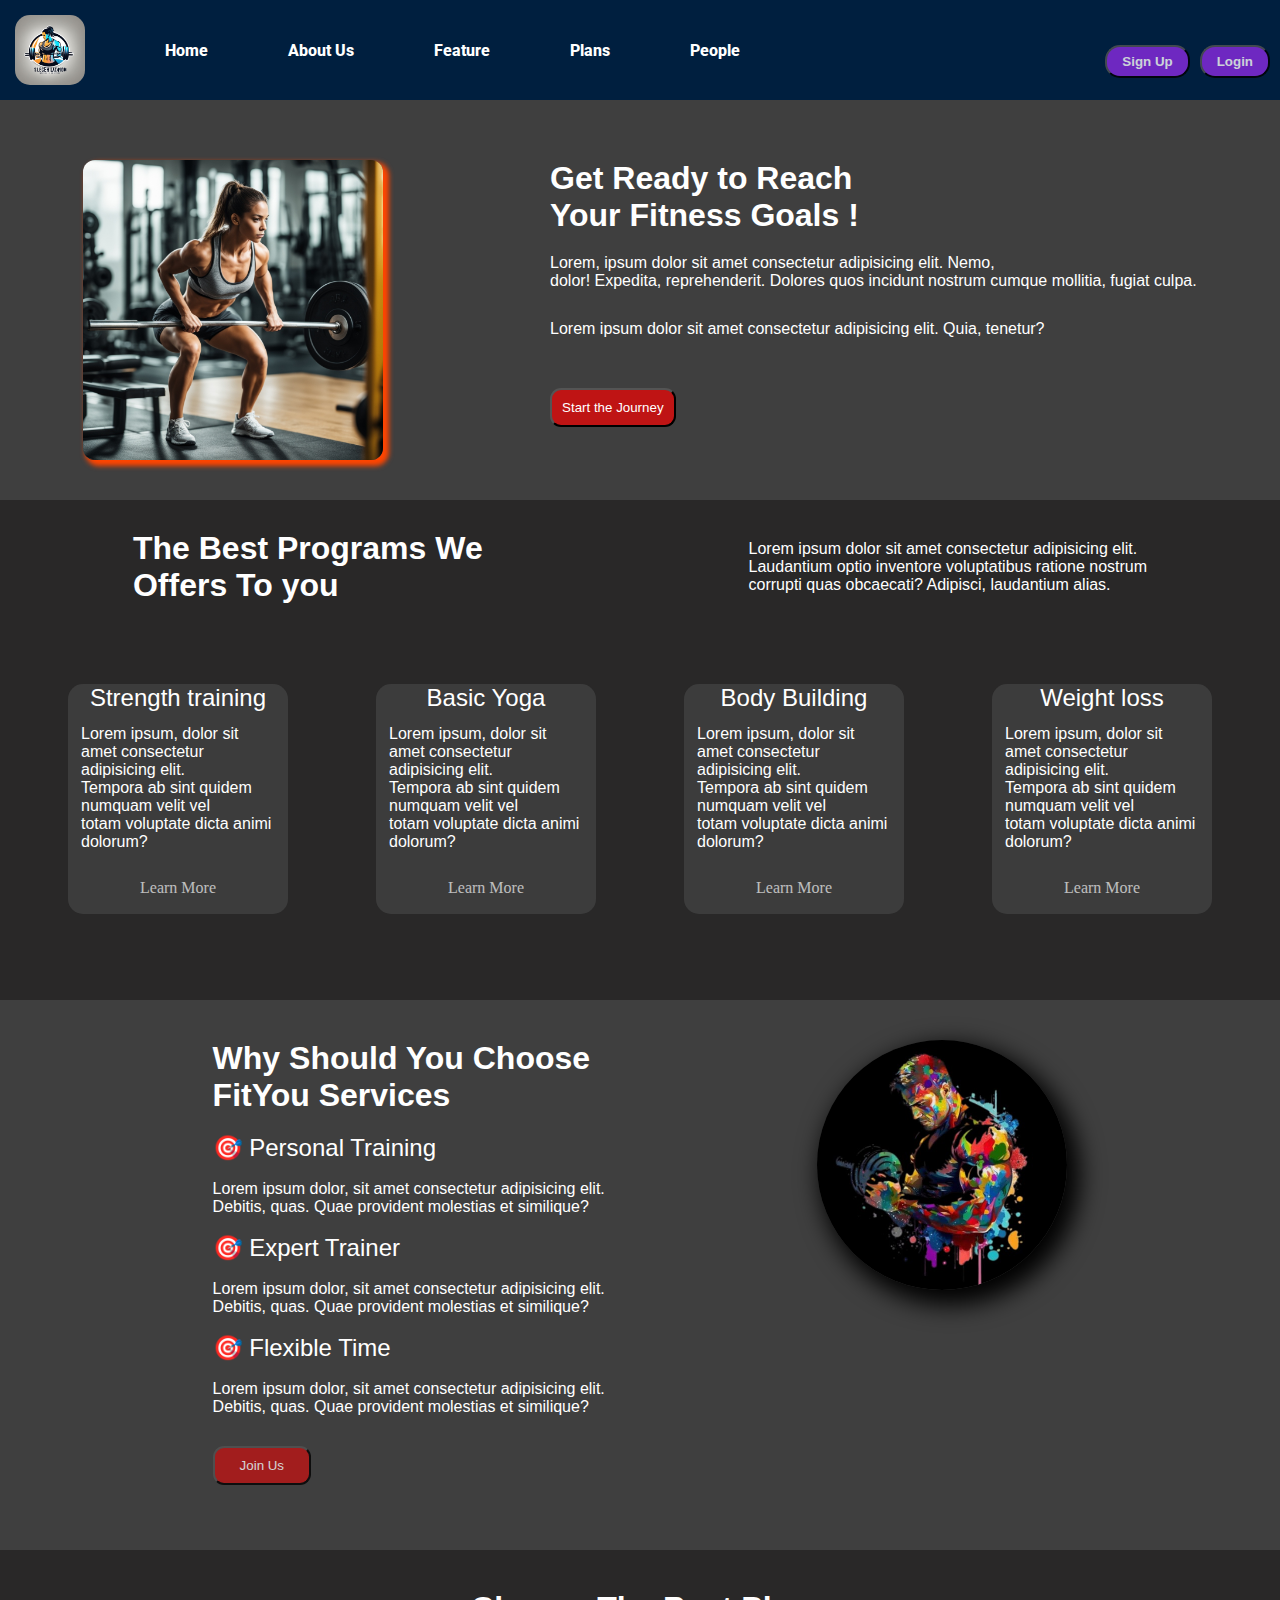
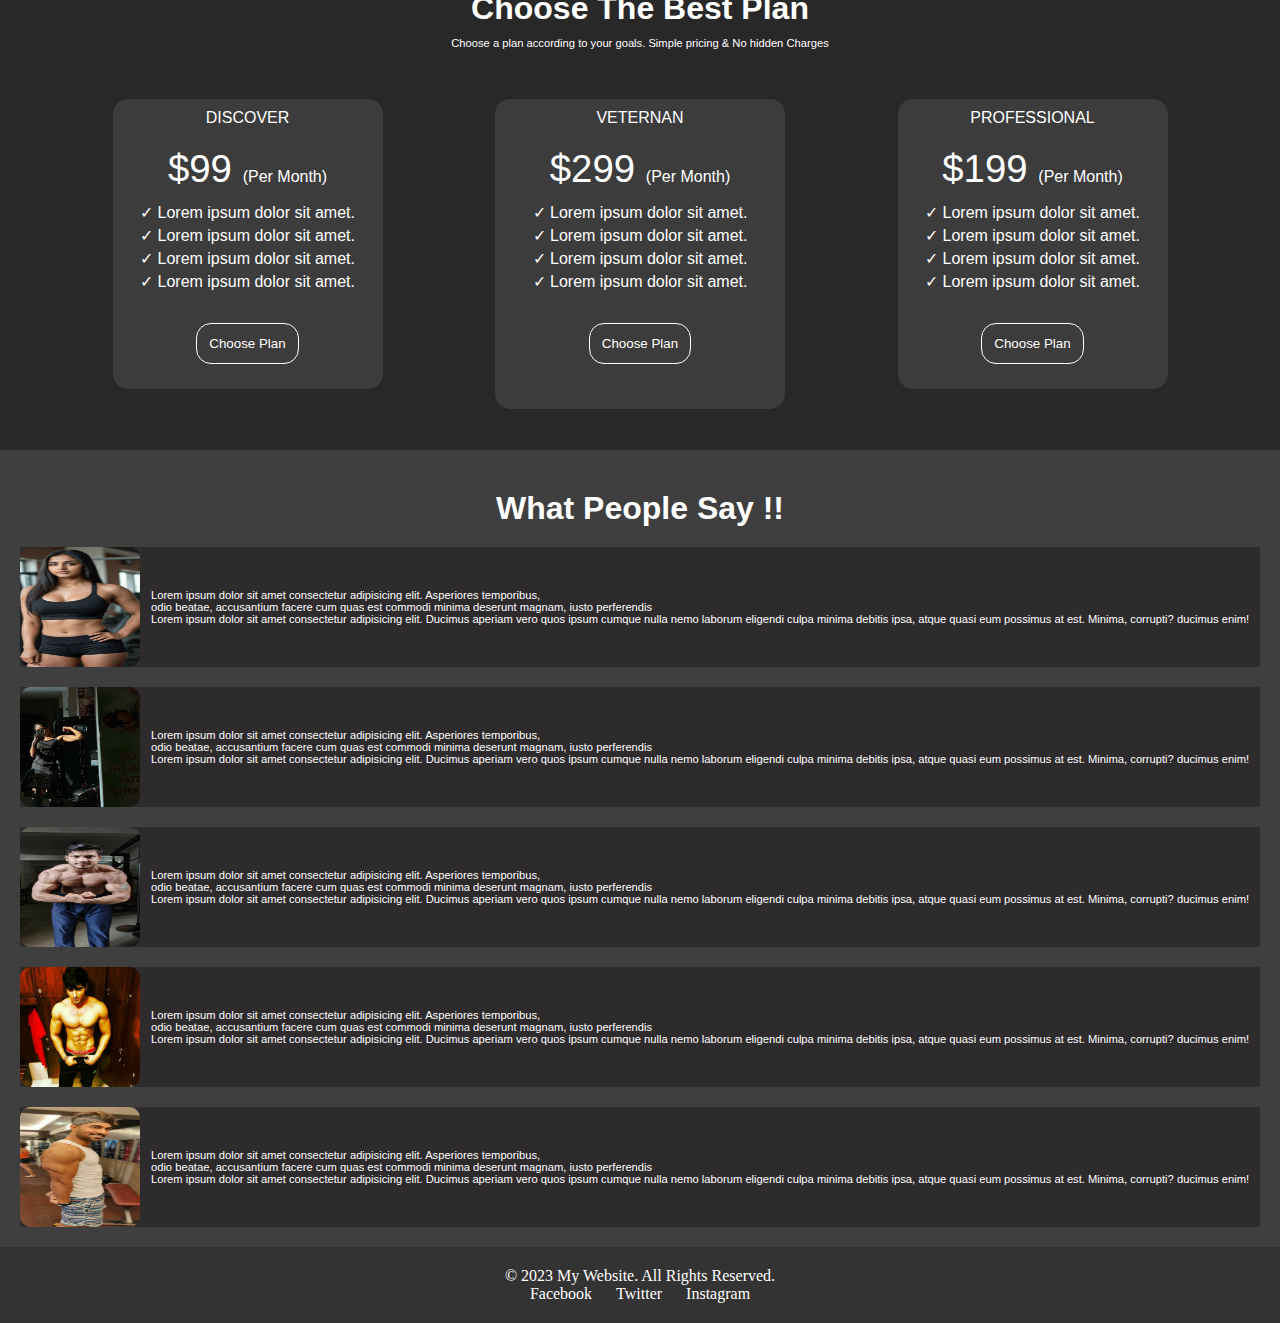
<file: index.html>
<!DOCTYPE html>
<html lang="en">
  <head>
    <meta charset="UTF-8">
    <meta name="viewport" content="width=device-width, initial-scale=1.0">
    <link rel="stylesheet" href="landingPage.css">
    <link
      href="https://fonts.googleapis.com/css2?family=Roboto:ital,wght@0,100;0,300;0,400;0,500;0,700;0,900;1,100;1,300;1,400;1,500;1,700;1,900&display=swap"
      rel="stylesheet">
    <link rel="stylesheet"
      href="https://cdnjs.cloudflare.com/ajax/libs/font-awesome/5.15.3/css/all.min.css" />
    <title>FitYou</title>
  </head>
  <body>
    <nav class="navbar">
      <div class="nav-logo">
        <img src="logo.jpeg" alt="loading">
      </div>
      <div class="nav-container">
        <ul>
          <li class="nav-items"><a href="#Home">Home</a></li>
          <li class="nav-items"><a href="#About">About Us</a></li>
          <li class="nav-items"><a href="#Feature">Feature</a></li>
          <li class="nav-items"><a href="#Plans">Plans</a></li>
          <li class="nav-items"><a href="#People">People</a></li>
        </ul>
      </div>
      <div class="container">
        <button class="button" id="loginBtn">
          Login
        </button>
        <button class="button" id="signupBtn">
          Sign Up
        </button>
      </div>
      <div id="loginModal" class="modal">
        <div class="modal-content">
          <span class="close">&times;</span>
          <h2>Login</h2>
          <form>
            <label for="Username">Username:</label>
            <input type="text" name="username" id="username"><br><br>
            <label for="Password">Password:</label>
            <input type="password" name="password" id="password"><br><br>
            <input type="submit" value="Login">
          </form>
        </div>
      </div>
      <div id="signupModal" class="modal">
        <div class="modal-content">
          <span class="close">&times;</span>
          <h2>Sign Up</h2>
          <form>
            <label for="newUsername">Username:</label>
            <input type="text" name="newUsername" id="newUsername"
              placeholder="Choose a Username!"><br>
            <label for="email">Email-Id:</label>
            <input type="email" name="email" id="email"
              placeholder="Enter Your Mail"><br>
            <label for="password">Password:</label>
            <input type="password" id="newPassword"
              placeholder="Enter your Password"><br>
            <label for="Phone">Phone:</label>
            <input type="tel" name="phone" id="phone"
              placeholder="Enter your number"><br>
            <label for="Age">Age:</label>
            <input type="date" name="age" id="age"
              placeholder="Enter your Age"><br>
            <label for="checkbox">Are you above 18?</label>
            <input type="checkbox" name="verify" id="verify"
              placeholder="Are you aure above 18?"><br><br>
            <input type="submit" value="Sign Up">
          </form>
        </div>
      </div>
      <div class="hamburger" id="hamburger"
        style="position: absolute; top: 45px; right: 20px">
        <i class="fas fa-bars" style="color: #fff; font-size: 24px;"></i>
      </div>
    </nav>
    <section class="Home" id="Home">
      <div class="ad">
        <img src="gym promo.jpeg" alt="loading">
      </div>
      <div class="promo">
        <h1>Get Ready to Reach <br>Your Fitness Goals <span
            class="exclamation">!</span></h1>
        <p>Lorem, ipsum dolor sit amet consectetur adipisicing elit. Nemo,
          <br>dolor! Expedita, reprehenderit. Dolores quos incidunt nostrum
          cumque mollitia, fugiat culpa.</p><span>
          <p>Lorem ipsum dolor sit amet consectetur adipisicing elit. Quia,
            tenetur?</p>
        </span>
        <div class="join-button">
          <button class="join-btn" id="signupBtn2">Start the Journey</button>
        </div>
      </div>
    </section>
     <section class="About-us" id="About">
      <div class="about">
        <h1>The Best Programs We<br> Offers To you</h1>
        <p>Lorem ipsum dolor sit amet consectetur adipisicing elit. <br>
          Laudantium optio inventore voluptatibus ratione nostrum <br>corrupti
          quas obcaecati? Adipisci, laudantium alias.</p>
      </div>
      <div class="Training-types">
        <div class="Box1">
          <h2>Strength training</h2>
          <p>Lorem ipsum, dolor sit amet consectetur adipisicing elit.
            <br>Tempora ab sint quidem numquam velit vel <br>totam voluptate
            dicta animi dolorum?</p>
          <a href="#">Learn More</a>
        </div>
        <div class="Box1">
          <h2>Basic Yoga</h2>
          <p>Lorem ipsum, dolor sit amet consectetur adipisicing elit.
            <br>Tempora ab sint quidem numquam velit vel <br>totam voluptate
            dicta animi dolorum?</p>
          <a href="#">Learn More</a>
        </div>
        <div class="Box1">
          <h2>Body Building</h2>
          <p>Lorem ipsum, dolor sit amet consectetur adipisicing elit.
            <br>Tempora ab sint quidem numquam velit vel <br>totam voluptate
            dicta animi dolorum?</p>
          <a href="#">Learn More</a>
        </div>
        <div class="Box1">
          <h2>Weight loss</h2>
          <p>Lorem ipsum, dolor sit amet consectetur adipisicing elit.
            <br>Tempora ab sint quidem numquam velit vel <br>totam voluptate
            dicta animi dolorum?</p>
          <a href="#">Learn More</a>
        </div>
      </div>
    </section>
    <section class="Feature" id="Feature">
      <div class="features">
        <div class="slide1">
          <h1>Why Should You Choose <br> FitYou Services</h1>
          <div class="feature--">
            <h4>🎯 Personal Training</h4>
            <p>Lorem ipsum dolor, sit amet consectetur adipisicing elit.<br>
              Debitis, quas. Quae provident molestias et similique?</p>
          </div>
          <div class="feature--">
            <h4>🎯 Expert Trainer</h4>
            <p>Lorem ipsum dolor, sit amet consectetur adipisicing elit.<br>
              Debitis, quas. Quae provident molestias et similique?</p>
          </div>
          <div class="feature--">
            <h4>🎯 Flexible Time</h4>
            <p>Lorem ipsum dolor, sit amet consectetur adipisicing elit.<br>
              Debitis, quas. Quae provident molestias et similique?</p>
          </div>
          <div class="join-button2">
            <button class="join-btn2" id="signupBtn3">Join Us</button>
          </div>
        </div>
        <div class="slide2">
          <img src="ad-gym.jpeg" alt="loading">
        </div>
      </div>
    </section> 
    <section class="Plans" id="Plans">
      <h1>Choose The Best Plan</h1>
      <p>Choose a plan according to your goals. Simple pricing & No hidden Charges</p>
      <div class="PLan--">
        <div class="Plan-">
          <p>DISCOVER</p>
          <p><span style="font-size: 2.4rem; font-weight: 300;">$99 </span>(Per Month)</p>
          <ul>
            <li>✓ Lorem ipsum dolor sit amet.</li>
            <li>✓ Lorem ipsum dolor sit amet.</li>
            <li>✓ Lorem ipsum dolor sit amet.</li>
            <li>✓ Lorem ipsum dolor sit amet.</li>
          </ul>
          <button class="Plan-Selection">Choose Plan</button>
        </div>
        <div class="Plan-">
          <p>VETERNAN</p>
          <p><span style="font-size: 2.4rem; font-weight: 300;">$299 </span>(Per Month)</p>
          <ul>
            <li>✓ Lorem ipsum dolor sit amet.</li>
            <li>✓ Lorem ipsum dolor sit amet.</li>
            <li>✓ Lorem ipsum dolor sit amet.</li>
            <li>✓ Lorem ipsum dolor sit amet.</li>
          </ul>
          <button class="Plan-Selection">Choose Plan</button>
        </div>
        <div class="Plan-">
          <p>PROFESSIONAL</p>
          <p><span style="font-size: 2.4rem; font-weight: 300;">$199 </span>(Per Month)</p>
          <ul>
            <li>✓ Lorem ipsum dolor sit amet.</li>
            <li>✓ Lorem ipsum dolor sit amet.</li>
            <li>✓ Lorem ipsum dolor sit amet.</li>
            <li>✓ Lorem ipsum dolor sit amet.</li>
          </ul>
          <button class="Plan-Selection">Choose Plan</button>
        </div>
      </div>
    </section>
    <section class="People"  id="People">
      <h1>What People Say !!</h1>
      <div class="People--">
        <div class="People-">
          <img src="people1.jpeg" alt="loading" srcset="" class="people1">
          <p>Lorem ipsum dolor sit amet consectetur adipisicing elit. Asperiores temporibus, <br> odio beatae, accusantium facere cum quas est commodi minima deserunt magnam, iusto perferendis <br>Lorem ipsum dolor sit amet consectetur adipisicing elit. Ducimus aperiam vero quos ipsum cumque nulla nemo laborum eligendi culpa minima debitis ipsa, atque quasi eum possimus at est. Minima, corrupti? ducimus enim!</p>
        </div>
        <div class="People-">
          <img src="people2.jpeg" alt="loading" class="people2">
          <p>Lorem ipsum dolor sit amet consectetur adipisicing elit. Asperiores temporibus, <br> odio beatae, accusantium facere cum quas est commodi minima deserunt magnam, iusto perferendis <br>Lorem ipsum dolor sit amet consectetur adipisicing elit. Ducimus aperiam vero quos ipsum cumque nulla nemo laborum eligendi culpa minima debitis ipsa, atque quasi eum possimus at est. Minima, corrupti? ducimus enim!</p>
        </div>
        <div class="People-">
          <img src="people3.jpeg" alt="loading" srcset="" class="people3">
          <p>Lorem ipsum dolor sit amet consectetur adipisicing elit. Asperiores temporibus, <br> odio beatae, accusantium facere cum quas est commodi minima deserunt magnam, iusto perferendis <br>Lorem ipsum dolor sit amet consectetur adipisicing elit. Ducimus aperiam vero quos ipsum cumque nulla nemo laborum eligendi culpa minima debitis ipsa, atque quasi eum possimus at est. Minima, corrupti? ducimus enim!</p>
        </div>
        <div class="People-">
          <img src="people4.jpeg" alt="loading" srcset="" class="people4">
          <p>Lorem ipsum dolor sit amet consectetur adipisicing elit. Asperiores temporibus, <br> odio beatae, accusantium facere cum quas est commodi minima deserunt magnam, iusto perferendis <br>Lorem ipsum dolor sit amet consectetur adipisicing elit. Ducimus aperiam vero quos ipsum cumque nulla nemo laborum eligendi culpa minima debitis ipsa, atque quasi eum possimus at est. Minima, corrupti? ducimus enim!</p>
        </div>
        <div class="People-">
          <img src="people5.jpeg" alt="loading" class="people5">
          <p>Lorem ipsum dolor sit amet consectetur adipisicing elit. Asperiores temporibus, <br> odio beatae, accusantium facere cum quas est commodi minima deserunt magnam, iusto perferendis <br>Lorem ipsum dolor sit amet consectetur adipisicing elit. Ducimus aperiam vero quos ipsum cumque nulla nemo laborum eligendi culpa minima debitis ipsa, atque quasi eum possimus at est. Minima, corrupti? ducimus enim!</p>
        </div>
      </div>
    <section class="Footer">
      <footer class="footer">
        <div class="footer-content">
            <p>&copy; 2023 My Website. All Rights Reserved.</p>
            <ul class="socials">
                <li><a href="#">Facebook</a></li>
                <li><a href="#">Twitter</a></li>
                <li><a href="#">Instagram</a></li>
            </ul>
        </div>
    </footer>
    </section>
  </body>
  <script src="landingPage.js"></script>
</html>
</file>
<file: landingPage.css>
* {
  margin: 0;
  padding: 0;
  max-width: 100%;
  box-sizing: border-box;
}

.navbar {
  display: flex;
  background-color: #001f3f;
  height: 100px;
  justify-content: space-between;
}

.nav-logo img {
  height: 70px;
  width: 70px;
  margin: 15px;
  border-radius: 15px;
}

.nav-container ul {
  display: flex;
  list-style: none;
}

.nav-container ul li {
  margin: 41px 0;
  padding: 0 40px;

}

.nav-container ul li a {
  font-family: "Roboto", sans-serif;
  font-weight: 800;
  text-decoration: none;
  color: white;
}



.hamburger {
  display: none;
  cursor: pointer;
}


/* LOGIN SIGN UP  */

.container {
  margin-top: 45px;
  margin-left: 300px;

}

.button {
  padding: 7px 15px;
  background-color: blueviolet;
  float: right;
  border-radius: 15px;
  color: white;
  font-family: "Baloo 2", sans-serif;
  font-weight: 800;
  margin-right: 10px;
  cursor: pointer;
  opacity: 0.8;
}

.button:hover {
  opacity: 1;
}

.modal {
  display: none;
  position: fixed;
  z-index: 1;
  left: 0;
  top: 0;
  width: 100%;
  height: 100%;
  overflow: auto;
  background-color: rgba(0, 0, 0, 0.5);
  justify-content: center;
  align-items: center;
}

.modal-content {
  background-color: #ee930a;
  padding: 20px;
  border: 1px solid #888;
  width: 300px;
  text-align: left;
  border-radius: 8px;
}

.modal-content h2 {
  text-align: center;
  font-family: "Baloo 2", sans-serif;
  margin-bottom: 10px;
  color: white;
}

.close {
  color: #0a0a0a;
  float: right;
  font-size: 30px;
  font-weight: bold;
  background-color: red;
  margin-top: -10px;
  margin-right: -10px;
}

.close:hover,
.close:focus {
  color: #000;
  text-decoration: none;
  cursor: pointer;
}

label {
  display: block;
  margin: 10px 0 5px;
  font-weight: bold;
  text-align: left;
  font-family: "Baloo 2", sans-serif;
}

input[type="text"],
input[type="password"],
input[type="email"],
input[type="tel"],
input[type="date"] {
  width: 100%;
  padding: 5px;
  margin: 5px 0 5px;
  border: 1px solid black;
  box-sizing: border-box;
}

input[type="submit"] {
  background-color: #ee2c0abb;
  color: white;
  border: none;
  padding: 12px 20px;
  border-radius: 5px;
  cursor: pointer;
  font-size: 15px;
  transition: background-color 0.3s ease;
  margin-left: 105px;
  font-family: "Baloo 2", sans-serif;
}

input[type="submit"]:hover {
  background-color: #ee2c0a;
  font-weight: bold;
}

/* HOME PAGE STYLING  */

.Home {
  display: flex;
  justify-content: space-around;
  background-color: rgb(63, 63, 63);
  height: 400px;
}

.ad img {
  margin: 60px 0px;
  height: 300px;
  width: 300px;
  border-radius: 12px;
  box-shadow: 4px 4px 5px 2px orangered;
}

.promo {
  margin-top: 60px;
  color: white;
}

.promo h1 {
  font-size: 2rem;
  font-family: 'Gill Sans', 'Gill Sans MT', Calibri, 'Trebuchet MS', sans-serif
}

.promo p {
  font-size: 1rem;
  font-weight: 300;
  padding: 10px 0;
  margin-top: 10px;
  font-family: Arial, Helvetica, sans-serif
}

.join-button button {
  background-color: rgba(255, 0, 0, 0.671);
  color: white;
  outline: none;
  padding: 10px;
  border-radius: 11px;
  margin-top: 40px;
}

.join-button button:hover {
  background-color: red;
  padding: 10px 14px;
  cursor: pointer;
}

.exclamation {
  opacity: 1;
  transition: opacity 0.5s;
}

/* ABOUT US PAGE STYLING */
.About-us {
  background-color: rgb(41, 40, 40);
  height: 500px;
}

.about {
  display: flex;
  justify-content: space-around;
}

.about h1 {
  margin-top: 30px;
  color: white;
  font-size: 2rem;
  font-family: 'Gill Sans', 'Gill Sans MT', Calibri, 'Trebuchet MS', sans-serif;
}

.about p {
  color: white;
  font-size: 1rem;
  font-weight: 300;
  padding: 10px 0;
  margin-top: 30px;
  font-family: Arial, Helvetica, sans-serif
}

.Training-types {
  display: flex;
  gap: 20px;
  justify-content: space-evenly;
  flex-wrap: wrap;
  margin-top: 50px;
}

.Box1 {
  background-color: rgba(63, 63, 63, 0.89);
  margin-top: 30px;
  width: 220px;
  height: 230px;
  border-radius: 15px;
  text-align: center;
}

.Box1 h2 {
  color: white;
  font-family: Verdana, Geneva, Tahoma, sans-serif;
  font-weight: 500;
}

.Box1 p {
  margin-bottom: 15px;
  color: white;
  font-family: "Baloo 2", sans-serif;
  padding: 13px;
  text-align: left;
}

.Box1:hover {
  background-color: orangered;
  cursor: pointer;
  box-shadow: 4px 4px 13px;
  width: 230px;
}

.Box1 a {
  text-decoration: none;
  color: white;
  opacity: 0.666;
}

/* FEATURES PAGE STYLING --- */

.Feature {
  height: 550px;
  background-color: rgb(63, 63, 63);
}

.features {
  display: flex;
  justify-content: space-evenly;
}

.slide1 {
  margin-top: 40px;
}

.slide1 h1 {
  color: white;
  font-size: 2rem;
  font-family: 'Gill Sans', 'Gill Sans MT', Calibri, 'Trebuchet MS', sans-serif;
  margin-bottom: 20px;
}

.slide2 {
  margin-top: 40px;
}

.slide2 img {
  height: 250px;
  width: 250px;
  border-radius: 50%;
  box-shadow: 8px 10px 25px 5px;
}

.feature-- h4 {
  color: white;
  font-size: 1.5rem;
  font-weight: 500;
  font-family: "Baloo 2", sans-serif;
  margin: 18px 0;
}

.feature-- p {
  color: white;
  font-size: 1rem;
  font-weight: 300;
  font-family: "Baloo 2", sans-serif;
}

.join-btn2 {
  background-color: rgba(255, 0, 0, 0.671);
  color: white;
  outline: none;
  padding-top: 10px;
  padding-bottom: 10px;
  padding-left: 25px;
  padding-right: 25px;
  border-radius: 11px;
  margin-top: 30px;
  opacity: 0.777;
}

.join-btn2:hover {
  background-color: red;
  padding: 10px 27px;
  cursor: pointer;
  opacity: 1;
}

/* PLANS PAGE DESIGING  */
.Plans {
  background-color: rgb(41, 40, 40);
  height: 500px;
}

.Plans h1 {
  text-align: center;
  padding-top: 40px;
  color: white;
  font-size: 2rem;
  font-family: 'Gill Sans', 'Gill Sans MT', Calibri, 'Trebuchet MS', sans-serif;
}

.Plans>p {
  padding-top: 10px;
  font-size: 0.7rem;
  color: white;
  font-family: "Baloo 2", sans-serif;
  text-align: center;
  /* transform: scaleX(2); */
  /* overflow: hidden; */
}

.PLan-- {
  display: flex;
  justify-content: space-evenly;
  flex-wrap: wrap;
  margin-top: 50px;
}

.Plan- {
  background-color: rgba(63, 63, 63, 0.89);
  width: 270px;
  height: 290px;
  border-radius: 15px;
  text-align: center;
}
.Plan-:nth-child(2){
  width: 290px;
  height: 310px;
}
.Plan->p{
  font-family: "Baloo 2", sans-serif;
  padding: 10px;
  color: white;
}
.Plan- ul li {
  list-style: none;
  padding: 2px;
  color: white;
  font-family: "Baloo 2", sans-serif;
}
.Plan-:hover{
  background-color: orangered;
  cursor: pointer;
  box-shadow: 4px 4px 13px;
  width: 280px;
}
.Plan-:nth-child(2):hover{
  width: 300px;
}
.Plan-Selection{
  margin-top: 30px;
  border-radius: 15px;
  background: transparent;
  color: white;
  padding: 12px;
  border: 1px solid white;
}
.Plan-Selection:hover{
  padding: 15px;
  background-color: white;
  color: black;
  cursor: pointer;
}

/* PEOPLE PAGE DESIGNING */
.People{
  background-color: rgb(63, 63, 63);
  height: 800px;
}
.People h1{
  text-align: center;
  font-size: 2rem;
  color: white;
  font-family: 'Gill Sans', 'Gill Sans MT', Calibri, 'Trebuchet MS', sans-serif;
  padding-top: 40px;
}
.People-{
  display: flex;
  flex-direction: row;
  justify-content: space-between;
  background-color: rgb(46 43 45);
  margin: 20px;
}
.People- img{
height: 120px;
width: 120px;
border-radius: 11px;
}
.People- p{
  color: white;
  font-family: "Baloo 2", sans-serif;
 font-size: 0.7rem;
 margin: auto;
}

/* FOOTER PAGE  */
.footer {
  background-color: #333;
  color: white;
  padding: 20px 0;
  text-align: center;
}

.footer-content {
  max-width: 1200px;
  margin: 0 auto;
}

.socials {
  list-style: none;
  padding: 0;
}

.socials li {
  display: inline;
  margin: 0 10px;
}

.socials a {
  color: white;
  text-decoration: none;
}

.socials a:hover {
  text-decoration: underline;
}
/* resposive for mobile screen NAVBAR */
@media (max-width:768px){
  .navbar {
    flex-direction: column;
    height: 100px;
  }

  .nav-logo {
    height: 30px;
    width: 30px;
    margin: 10px;
  }

  .nav-container ul {
    flex-direction: column;
  }

  .nav-container ul li {
    margin: 5px 10px;
    padding: 9px 0px;
  }

  .hamburger {
    display: block;

    padding: 10px;
    border-radius: 5px;
    cursor: pointer;
  }

  .nav-container {
    margin-top: 45px;
    position: fixed;
    left: -100%;
    top: 55px;
    width: 40%;
    height: 50vh;
    display: flex;
    background-color: #001f3f;
    flex-direction: column;
    justify-content: center;
    transition: all 0.3s ease-in-out;
  }

  .nav-container.active {
    left: 0px;
  }

  .container {
    top: -50px;
    display: flex;
    flex-direction: row;
    position: relative;
    /* right: -141px; */
    margin-left: 135px;
  }

  .container button {
    font-size: 0.7rem;
    padding: 5px 10px;

  }

  /* HOME PAGE STYLING  */

  .Home {
    flex-direction: column;
    align-items: center;
    height: 800px;
  }

  .ad img {
    margin-top: 50px;
    height: 250px;
    width: 250px;
  }

  .promo h1 {
    text-align: center;
  }

  .promo {
    margin: 10px 0;
  }

  .promo p {
    text-align: center;
  }

  .join-btn {
    display: block;
    margin: 0 auto;
  }

  /* ABOUT PAGE  */
  .About-us {
    height: 600px;
  }

  .Box1 {
    width: 160px;
    height: 140px;
  }

  .Box1 h2 {
    font-size: 13px;
  }

  .Box1 p {
    font-size: 10px;
    padding: 8px;
  }

  .about h1 {
    font-size: 1.5rem;
  }

  .about p {
    font-size: 0.7rem;
  }

  /* FEATURES PAGE  */
  .Feature{
    height: 600px;
  } 
  .features {
    flex-direction: column;
  }

  .slide1 h1 {
    font-size: 1.5rem;
    margin-bottom: 10px;
    text-align: center;
  }

  .feature-- h4 {
    font-size: 1rem;
    margin: 15px 0;
    text-align: center;
  }

  .feature-- p {
    font-size: 0.5rem;
    text-align: center;
    margin-bottom: 10px;
  }

  .join-btn2 {
    display: block;
    margin: 3px auto;
  }

  .slide2 img {
    height: 150px;
    width: 150px;
    display: block;
    margin: 0 auto;
  }

  /* Plans page  */
  .Plans{
    height: 850px;
  }
  .Plans h1{
    padding-top: 20px;
    font-size: 1.7rem;
  }
  .Plans>p{
    padding: 8px;
    transform: scaleX(1.09);
    font-size: 0.6rem;
  }
  .PLan--{
    margin-top: 20px;
  }
  .Plan- {
    height: 220px;
    width: 210px;
    margin: 10px;
  }
  .Plan- ul li{
    font-size: 0.7rem;
  }
  .Plan-:nth-child(2){
    height: 220px;
    width: 210px;
  }
  .Plan-:hover{
    background-color: orangered;
    height: 222px;
    width: 212px;
  }
  .Plan-:nth-child(2):hover{
    height: 222px;
    width: 212px;
  }
  .Plan-Selection{
    margin-top: 10px;
    padding: 6px;
  }
  .Plan-Selection:hover{
    padding: 9px;
  }

  /* PEOPLE PAGE  */
.People{
  height: 620px;
}
  .People h1 {
    padding-top: 10px;
    font-size: rem;
  }
  .People-{
    margin: 10px;
  }
  .People- p{
   font-size: 0.4rem;
  }
  .People- img{
height: 100px;
width: 100px;
  }

  /* FOOTER PAGE  */

  .row-- ul li{
    font-size: 0.5rem;
  }
}
/* RESPONSIVE DESIGN FOR TABS AND TABLETS  */
@media  (min-width:820px ) and (max-width: 1024px) {
  
  .About-us{
    height: 710px;
  }
  .container{
    margin-left: -7px;
    margin-top: 35px;
  }
  .nav-container ul li{
padding: 0 25px;
/* font-size: 20px; */
  }
  .Plans{
    height: 700px;
  }
  .Plan-{
    height: 240px;
  }
  .Plan-:nth-child(2){
    height: 250px;
  }
  .Plan-:hover{
    height: 242px;
    width: 216px;
  }
  .Plan-:nth-child(2):hover{
    height: 252px;
    width: 220px;
  }
}
</file>
